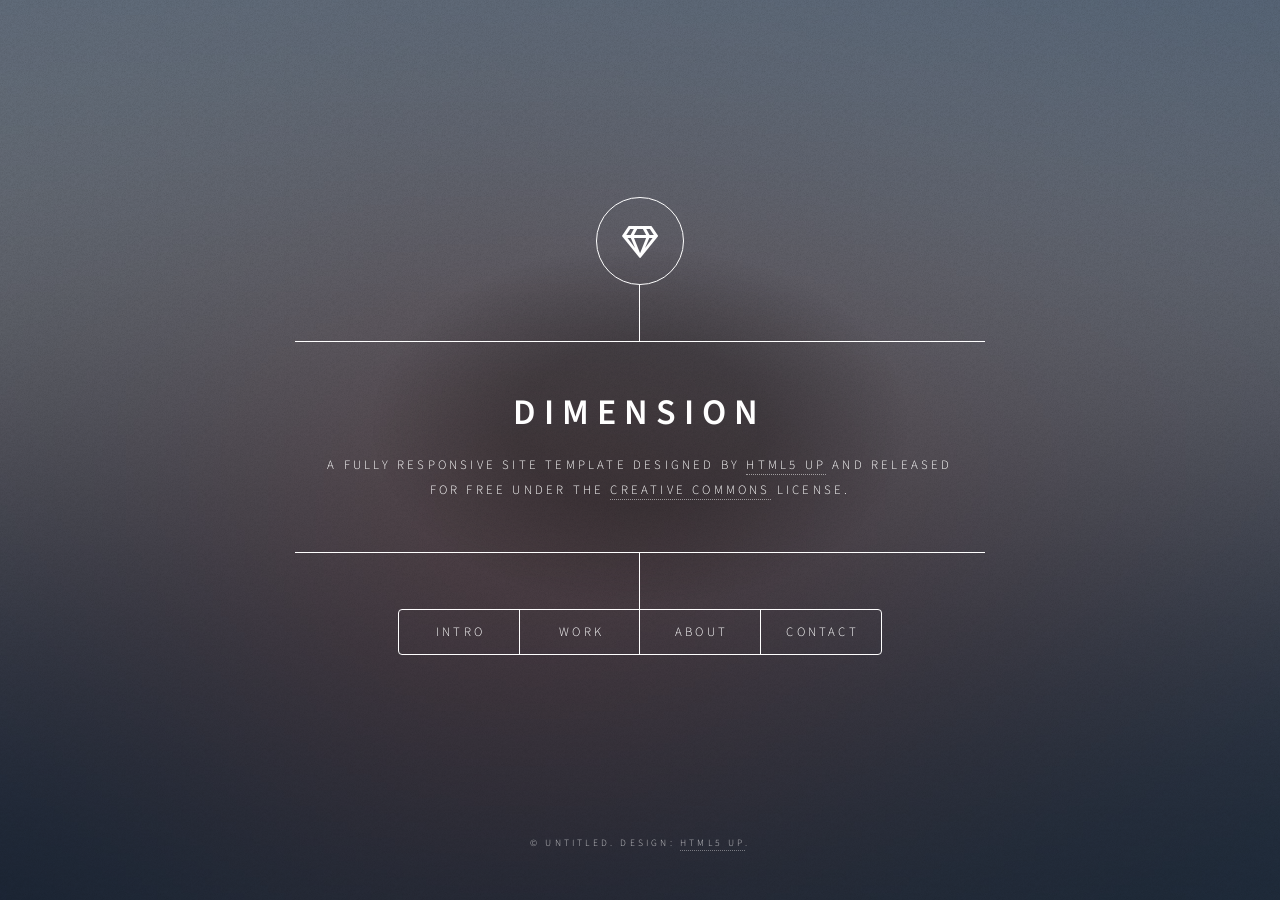
<file: website_template/index.html>
<!DOCTYPE HTML>
<!--
	Dimension by HTML5 UP
	html5up.net | @ajlkn
	Free for personal and commercial use under the CCA 3.0 license (html5up.net/license)
-->
<html>
	<head>
		<title>Dimension by HTML5 UP</title>
		<meta charset="utf-8" />
		<meta name="viewport" content="width=device-width, initial-scale=1, user-scalable=no" />
		<link rel="stylesheet" href="assets/css/main.css" />
		<noscript><link rel="stylesheet" href="assets/css/noscript.css" /></noscript>
	</head>
	<body class="is-preload">

		<!-- Wrapper -->
			<div id="wrapper">

				<!-- Header -->
					<header id="header">
						<div class="logo">
							<span class="icon fa-gem"></span>
						</div>
						<div class="content">
							<div class="inner">
								<h1>Dimension</h1>
								<p>A fully responsive site template designed by <a href="https://html5up.net">HTML5 UP</a> and released<br />
								for free under the <a href="https://html5up.net/license">Creative Commons</a> license.</p>
							</div>
						</div>
						<nav>
							<ul>
								<li><a href="#intro">Intro</a></li>
								<li><a href="#work">Work</a></li>
								<li><a href="#about">About</a></li>
								<li><a href="#contact">Contact</a></li>
								<!--<li><a href="#elements">Elements</a></li>-->
							</ul>
						</nav>
					</header>

				<!-- Main -->
					<div id="main">

						<!-- Intro -->
							<article id="intro">
								<h2 class="major">Intro</h2>
								<span class="image main"><img src="images/pic01.jpg" alt="" /></span>
								<p>Aenean ornare velit lacus, ac varius enim ullamcorper eu. Proin aliquam facilisis ante interdum congue. Integer mollis, nisl amet convallis, porttitor magna ullamcorper, amet egestas mauris. Ut magna finibus nisi nec lacinia. Nam maximus erat id euismod egestas. By the way, check out my <a href="#work">awesome work</a>.</p>
								<p>Lorem ipsum dolor sit amet, consectetur adipiscing elit. Duis dapibus rutrum facilisis. Class aptent taciti sociosqu ad litora torquent per conubia nostra, per inceptos himenaeos. Etiam tristique libero eu nibh porttitor fermentum. Nullam venenatis erat id vehicula viverra. Nunc ultrices eros ut ultricies condimentum. Mauris risus lacus, blandit sit amet venenatis non, bibendum vitae dolor. Nunc lorem mauris, fringilla in aliquam at, euismod in lectus. Pellentesque habitant morbi tristique senectus et netus et malesuada fames ac turpis egestas. In non lorem sit amet elit placerat maximus. Pellentesque aliquam maximus risus, vel sed vehicula.</p>
							</article>

						<!-- Work -->
							<article id="work">
								<h2 class="major">Work</h2>
								<span class="image main"><img src="images/pic02.jpg" alt="" /></span>
								<p>Adipiscing magna sed dolor elit. Praesent eleifend dignissim arcu, at eleifend sapien imperdiet ac. Aliquam erat volutpat. Praesent urna nisi, fringila lorem et vehicula lacinia quam. Integer sollicitudin mauris nec lorem luctus ultrices.</p>
								<p>Nullam et orci eu lorem consequat tincidunt vivamus et sagittis libero. Mauris aliquet magna magna sed nunc rhoncus pharetra. Pellentesque condimentum sem. In efficitur ligula tate urna. Maecenas laoreet massa vel lacinia pellentesque lorem ipsum dolor. Nullam et orci eu lorem consequat tincidunt. Vivamus et sagittis libero. Mauris aliquet magna magna sed nunc rhoncus amet feugiat tempus.</p>
							</article>

						<!-- About -->
							<article id="about">
								<h2 class="major">About</h2>
								<span class="image main"><img src="images/pic03.jpg" alt="" /></span>
								<p>Lorem ipsum dolor sit amet, consectetur et adipiscing elit. Praesent eleifend dignissim arcu, at eleifend sapien imperdiet ac. Aliquam erat volutpat. Praesent urna nisi, fringila lorem et vehicula lacinia quam. Integer sollicitudin mauris nec lorem luctus ultrices. Aliquam libero et malesuada fames ac ante ipsum primis in faucibus. Cras viverra ligula sit amet ex mollis mattis lorem ipsum dolor sit amet.</p>
							</article>

						<!-- Contact -->
							<article id="contact">
								<h2 class="major">Contact</h2>
								<form method="post" action="#">
									<div class="fields">
										<div class="field half">
											<label for="name">Name</label>
											<input type="text" name="name" id="name" />
										</div>
										<div class="field half">
											<label for="email">Email</label>
											<input type="text" name="email" id="email" />
										</div>
										<div class="field">
											<label for="message">Message</label>
											<textarea name="message" id="message" rows="4"></textarea>
										</div>
									</div>
									<ul class="actions">
										<li><input type="submit" value="Send Message" class="primary" /></li>
										<li><input type="reset" value="Reset" /></li>
									</ul>
								</form>
								<ul class="icons">
									<li><a href="#" class="icon brands fa-twitter"><span class="label">Twitter</span></a></li>
									<li><a href="#" class="icon brands fa-facebook-f"><span class="label">Facebook</span></a></li>
									<li><a href="#" class="icon brands fa-instagram"><span class="label">Instagram</span></a></li>
									<li><a href="#" class="icon brands fa-github"><span class="label">GitHub</span></a></li>
								</ul>
							</article>

						<!-- Elements -->
							<article id="elements">
								<h2 class="major">Elements</h2>

								<section>
									<h3 class="major">Text</h3>
									<p>This is <b>bold</b> and this is <strong>strong</strong>. This is <i>italic</i> and this is <em>emphasized</em>.
									This is <sup>superscript</sup> text and this is <sub>subscript</sub> text.
									This is <u>underlined</u> and this is code: <code>for (;;) { ... }</code>. Finally, <a href="#">this is a link</a>.</p>
									<hr />
									<h2>Heading Level 2</h2>
									<h3>Heading Level 3</h3>
									<h4>Heading Level 4</h4>
									<h5>Heading Level 5</h5>
									<h6>Heading Level 6</h6>
									<hr />
									<h4>Blockquote</h4>
									<blockquote>Fringilla nisl. Donec accumsan interdum nisi, quis tincidunt felis sagittis eget tempus euismod. Vestibulum ante ipsum primis in faucibus vestibulum. Blandit adipiscing eu felis iaculis volutpat ac adipiscing accumsan faucibus. Vestibulum ante ipsum primis in faucibus lorem ipsum dolor sit amet nullam adipiscing eu felis.</blockquote>
									<h4>Preformatted</h4>
									<pre><code>i = 0;

while (!deck.isInOrder()) {
    print 'Iteration ' + i;
    deck.shuffle();
    i++;
}

print 'It took ' + i + ' iterations to sort the deck.';</code></pre>
								</section>

								<section>
									<h3 class="major">Lists</h3>

									<h4>Unordered</h4>
									<ul>
										<li>Dolor pulvinar etiam.</li>
										<li>Sagittis adipiscing.</li>
										<li>Felis enim feugiat.</li>
									</ul>

									<h4>Alternate</h4>
									<ul class="alt">
										<li>Dolor pulvinar etiam.</li>
										<li>Sagittis adipiscing.</li>
										<li>Felis enim feugiat.</li>
									</ul>

									<h4>Ordered</h4>
									<ol>
										<li>Dolor pulvinar etiam.</li>
										<li>Etiam vel felis viverra.</li>
										<li>Felis enim feugiat.</li>
										<li>Dolor pulvinar etiam.</li>
										<li>Etiam vel felis lorem.</li>
										<li>Felis enim et feugiat.</li>
									</ol>
									<h4>Icons</h4>
									<ul class="icons">
										<li><a href="#" class="icon brands fa-twitter"><span class="label">Twitter</span></a></li>
										<li><a href="#" class="icon brands fa-facebook-f"><span class="label">Facebook</span></a></li>
										<li><a href="#" class="icon brands fa-instagram"><span class="label">Instagram</span></a></li>
										<li><a href="#" class="icon brands fa-github"><span class="label">Github</span></a></li>
									</ul>

									<h4>Actions</h4>
									<ul class="actions">
										<li><a href="#" class="button primary">Default</a></li>
										<li><a href="#" class="button">Default</a></li>
									</ul>
									<ul class="actions stacked">
										<li><a href="#" class="button primary">Default</a></li>
										<li><a href="#" class="button">Default</a></li>
									</ul>
								</section>

								<section>
									<h3 class="major">Table</h3>
									<h4>Default</h4>
									<div class="table-wrapper">
										<table>
											<thead>
												<tr>
													<th>Name</th>
													<th>Description</th>
													<th>Price</th>
												</tr>
											</thead>
											<tbody>
												<tr>
													<td>Item One</td>
													<td>Ante turpis integer aliquet porttitor.</td>
													<td>29.99</td>
												</tr>
												<tr>
													<td>Item Two</td>
													<td>Vis ac commodo adipiscing arcu aliquet.</td>
													<td>19.99</td>
												</tr>
												<tr>
													<td>Item Three</td>
													<td> Morbi faucibus arcu accumsan lorem.</td>
													<td>29.99</td>
												</tr>
												<tr>
													<td>Item Four</td>
													<td>Vitae integer tempus condimentum.</td>
													<td>19.99</td>
												</tr>
												<tr>
													<td>Item Five</td>
													<td>Ante turpis integer aliquet porttitor.</td>
													<td>29.99</td>
												</tr>
											</tbody>
											<tfoot>
												<tr>
													<td colspan="2"></td>
													<td>100.00</td>
												</tr>
											</tfoot>
										</table>
									</div>

									<h4>Alternate</h4>
									<div class="table-wrapper">
										<table class="alt">
											<thead>
												<tr>
													<th>Name</th>
													<th>Description</th>
													<th>Price</th>
												</tr>
											</thead>
											<tbody>
												<tr>
													<td>Item One</td>
													<td>Ante turpis integer aliquet porttitor.</td>
													<td>29.99</td>
												</tr>
												<tr>
													<td>Item Two</td>
													<td>Vis ac commodo adipiscing arcu aliquet.</td>
													<td>19.99</td>
												</tr>
												<tr>
													<td>Item Three</td>
													<td> Morbi faucibus arcu accumsan lorem.</td>
													<td>29.99</td>
												</tr>
												<tr>
													<td>Item Four</td>
													<td>Vitae integer tempus condimentum.</td>
													<td>19.99</td>
												</tr>
												<tr>
													<td>Item Five</td>
													<td>Ante turpis integer aliquet porttitor.</td>
													<td>29.99</td>
												</tr>
											</tbody>
											<tfoot>
												<tr>
													<td colspan="2"></td>
													<td>100.00</td>
												</tr>
											</tfoot>
										</table>
									</div>
								</section>

								<section>
									<h3 class="major">Buttons</h3>
									<ul class="actions">
										<li><a href="#" class="button primary">Primary</a></li>
										<li><a href="#" class="button">Default</a></li>
									</ul>
									<ul class="actions">
										<li><a href="#" class="button">Default</a></li>
										<li><a href="#" class="button small">Small</a></li>
									</ul>
									<ul class="actions">
										<li><a href="#" class="button primary icon solid fa-download">Icon</a></li>
										<li><a href="#" class="button icon solid fa-download">Icon</a></li>
									</ul>
									<ul class="actions">
										<li><span class="button primary disabled">Disabled</span></li>
										<li><span class="button disabled">Disabled</span></li>
									</ul>
								</section>

								<section>
									<h3 class="major">Form</h3>
									<form method="post" action="#">
										<div class="fields">
											<div class="field half">
												<label for="demo-name">Name</label>
												<input type="text" name="demo-name" id="demo-name" value="" placeholder="Jane Doe" />
											</div>
											<div class="field half">
												<label for="demo-email">Email</label>
												<input type="email" name="demo-email" id="demo-email" value="" placeholder="jane@untitled.tld" />
											</div>
											<div class="field">
												<label for="demo-category">Category</label>
												<select name="demo-category" id="demo-category">
													<option value="">-</option>
													<option value="1">Manufacturing</option>
													<option value="1">Shipping</option>
													<option value="1">Administration</option>
													<option value="1">Human Resources</option>
												</select>
											</div>
											<div class="field half">
												<input type="radio" id="demo-priority-low" name="demo-priority" checked>
												<label for="demo-priority-low">Low</label>
											</div>
											<div class="field half">
												<input type="radio" id="demo-priority-high" name="demo-priority">
												<label for="demo-priority-high">High</label>
											</div>
											<div class="field half">
												<input type="checkbox" id="demo-copy" name="demo-copy">
												<label for="demo-copy">Email me a copy</label>
											</div>
											<div class="field half">
												<input type="checkbox" id="demo-human" name="demo-human" checked>
												<label for="demo-human">Not a robot</label>
											</div>
											<div class="field">
												<label for="demo-message">Message</label>
												<textarea name="demo-message" id="demo-message" placeholder="Enter your message" rows="6"></textarea>
											</div>
										</div>
										<ul class="actions">
											<li><input type="submit" value="Send Message" class="primary" /></li>
											<li><input type="reset" value="Reset" /></li>
										</ul>
									</form>
								</section>

							</article>

					</div>

				<!-- Footer -->
					<footer id="footer">
						<p class="copyright">&copy; Untitled. Design: <a href="https://html5up.net">HTML5 UP</a>.</p>
					</footer>

			</div>

		<!-- BG -->
			<div id="bg"></div>

		<!-- Scripts -->
			<script src="assets/js/jquery.min.js"></script>
			<script src="assets/js/browser.min.js"></script>
			<script src="assets/js/breakpoints.min.js"></script>
			<script src="assets/js/util.js"></script>
			<script src="assets/js/main.js"></script>

	</body>
</html>
</file>
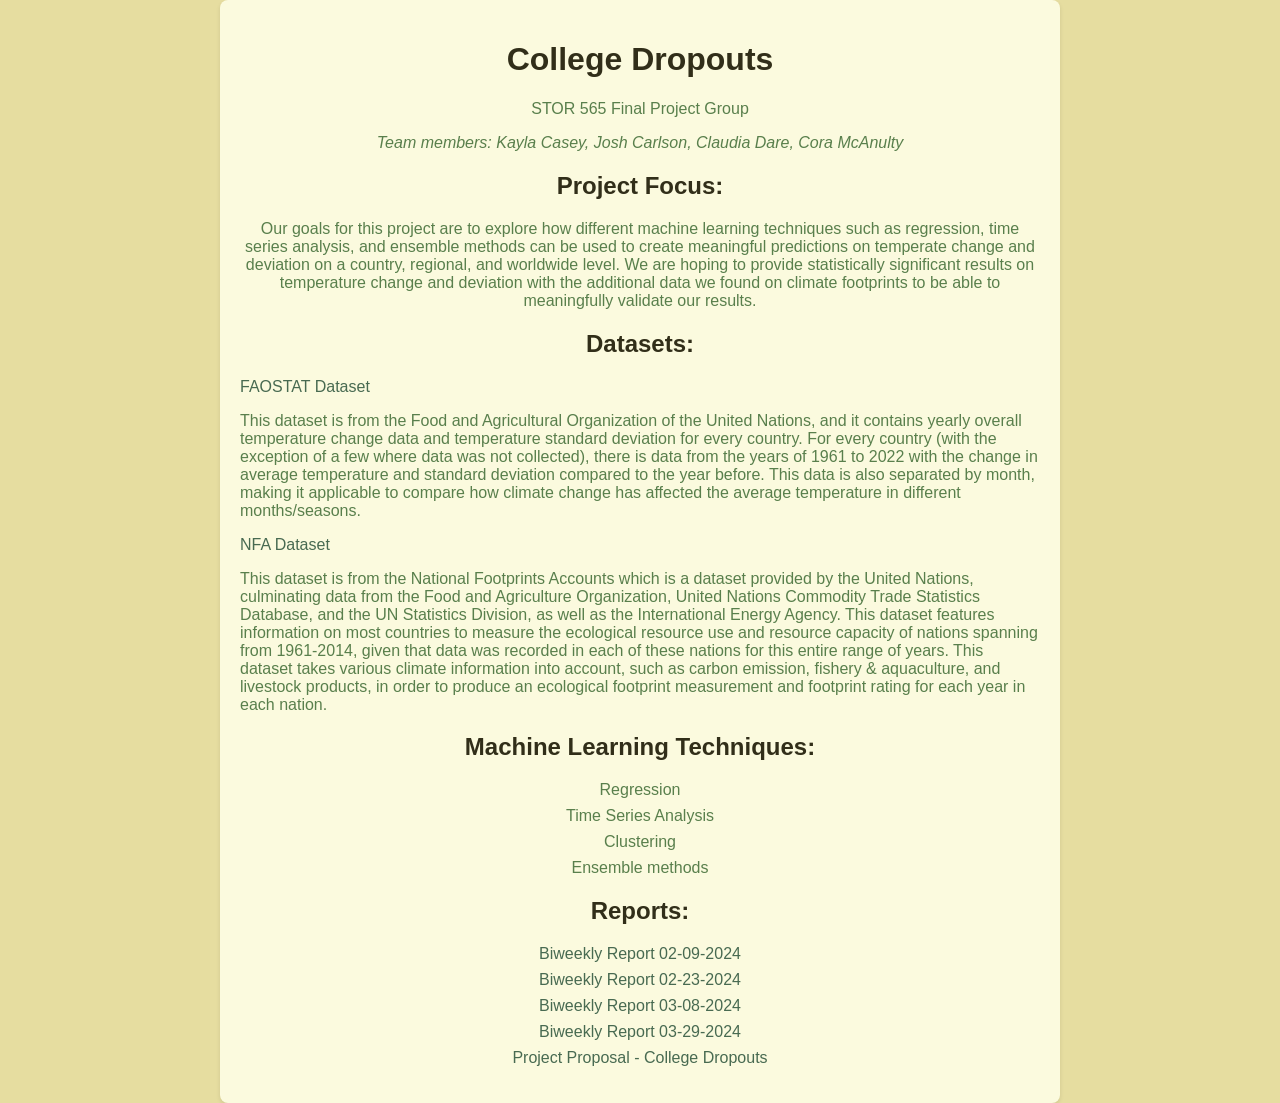
<file: docs/old_index.html>
<!DOCTYPE html>
<html lang="en">
<head>
  <meta charset="UTF-8">
  <meta name="viewport" content="width=device-width, initial-scale=1.0">
  <title>College Dropouts - Final Project</title>
  <style>
    body {
      font-family: Arial, sans-serif;
      background-color: #E6DDA0;
      margin: 0;
      padding: 0;
    }

    .container {
      max-width: 800px;
      margin: 0 auto;
      padding: 20px;
      background-color: #FBFADE;
      border-radius: 8px;
      box-shadow: 0 2px 4px rgba(0, 0, 0, 0.1);
    }

    h1, h2 {
      text-align: center;
      color: #312E19; /* Titles color */
    }

    p {
      text-align: justified;
      color: #597F4C; /* Other text color */
    }

    ul {
      list-style-type: none;
      padding: 0;
    }

    li {
      margin-bottom: 8px;
    }

    a {
      color: #486a51; /* Link text color */
      text-decoration: none;
    }

    a:hover {
      text-decoration: underline;
    }

    #reports {
      text-align: center;
    }

    .centered {
      text-align: center;
      color: #597F4C; /* Other text color */
    }
  </style>
</head>
<body>
  <div class="container">
    <h1 id="college-dropouts">College Dropouts</h1>
    <p class="centered">STOR 565 Final Project Group</p>
    <p class="centered"><em class="centered">Team members: Kayla Casey, Josh Carlson, Claudia Dare, Cora McAnulty</em></p>
  
    <h2 id="project-ideas">Project Focus:</h2>
    <p class="centered">Our goals for this project are to explore how different machine learning techniques such as regression, time series analysis, and ensemble methods can be used to create meaningful predictions on temperate change and deviation on a country, regional, and worldwide level. We are hoping to provide statistically significant results on temperature change and deviation with the additional data we found on climate footprints to be able to meaningfully validate our results.</p>
  
    <h2 id="datasets">Datasets:</h2>
    <ul>
      <li><a href="https://www.fao.org/faostat/en/#data/ET">FAOSTAT Dataset</a>
        <p>This dataset is from the Food and Agricultural Organization of the United Nations, and it contains yearly overall temperature change data and temperature standard deviation for every country. For every country (with the exception of a few where data was not collected), there is data from the years of 1961 to 2022 with the change in average temperature and standard deviation compared to the year before. This data is also separated by month, making it applicable to compare how climate change has affected the average temperature in different months/seasons.</p>
      </li>
      <li><a href="https://data.world/makeovermonday/2018w17-ecological-footprint-per-capita">NFA Dataset</a>
        <p>This dataset is from the National Footprints Accounts which is a dataset provided by the United Nations, culminating data from the Food and Agriculture Organization, United Nations Commodity Trade Statistics Database, and the UN Statistics Division, as well as the International Energy Agency. This dataset features information on most countries to measure the ecological resource use and resource capacity of nations spanning from 1961-2014, given that data was recorded in each of these nations for this entire range of years. This dataset takes various climate information into account, such as carbon emission, fishery & aquaculture, and livestock products, in order to produce an ecological footprint measurement and footprint rating for each year in each nation. </p>
      </li>
    </ul>
  
    <h2 id="machine-learning-techniques">Machine Learning Techniques:</h2>
    <ul class="centered">
      <li class="centered">Regression</li>
      <li class="centered">Time Series Analysis</li>
      <li class="centered">Clustering</li>
      <li class="centered">Ensemble methods</li>
    </ul>
  
    <h2 id="reports">Reports:</h2>
    <ul id="reports">
      <li><a href="https://STOR565-Final-Project.github.io/College-Dropouts/Biweekly_Report_2-9.pdf" target="_blank">Biweekly Report 02-09-2024</a></li>
      <li><a href="https://STOR565-Final-Project.github.io/College-Dropouts/Biweekly_Report_2-23.pdf" target="_blank">Biweekly Report 02-23-2024</a></li>
      <li><a href="https://STOR565-Final-Project.github.io/College-Dropouts/College_Dropouts_03-08-2024.pdf" target="_blank">Biweekly Report 03-08-2024</a></li>
      <li><a href="https://STOR565-Final-Project.github.io/College-Dropouts/College_Dropouts_03-29-2024.pdf" target="_blank">Biweekly Report 03-29-2024</a></li>
      <li><a href="https://STOR565-Final-Project.github.io/College-Dropouts/Project proposal- College Dropouts.pdf" target="_blank">Project Proposal - College Dropouts</a></li>
    </ul>
  </div>
</body>
</html>
</file>
<file: website_template/assets/css/noscript.css>
/*
	Dimension by HTML5 UP
	html5up.net | @ajlkn
	Free for personal and commercial use under the CCA 3.0 license (html5up.net/license)
*/

/* BG */

	body.is-preload #bg:before {
		background-color: transparent;
	}

/* Header */

	body.is-preload #header {
		-moz-filter: none;
		-webkit-filter: none;
		-ms-filter: none;
		filter: none;
	}

		body.is-preload #header > * {
			opacity: 1;
		}

		body.is-preload #header .content .inner {
			max-height: none;
			padding: 3rem 2rem;
			opacity: 1;
		}

/* Main */

	#main article {
		opacity: 1;
		margin: 4rem 0 0 0;
	}
</file>
<file: website_template/assets/css/main.css>
@import url(fontawesome-all.min.css);
@import url("https://fonts.googleapis.com/css?family=Source+Sans+Pro:300italic,600italic,300,600");

/*
	Dimension by HTML5 UP
	html5up.net | @ajlkn
	Free for personal and commercial use under the CCA 3.0 license (html5up.net/license)
*/

html, body, div, span, applet, object,
iframe, h1, h2, h3, h4, h5, h6, p, blockquote,
pre, a, abbr, acronym, address, big, cite,
code, del, dfn, em, img, ins, kbd, q, s, samp,
small, strike, strong, sub, sup, tt, var, b,
u, i, center, dl, dt, dd, ol, ul, li, fieldset,
form, label, legend, table, caption, tbody,
tfoot, thead, tr, th, td, article, aside,
canvas, details, embed, figure, figcaption,
footer, header, hgroup, menu, nav, output, ruby,
section, summary, time, mark, audio, video {
	margin: 0;
	padding: 0;
	border: 0;
	font-size: 100%;
	font: inherit;
	vertical-align: baseline;}

article, aside, details, figcaption, figure,
footer, header, hgroup, menu, nav, section {
	display: block;}

body {
	line-height: 1;
}

ol, ul {
	list-style: none;
}

blockquote, q {
	quotes: none;
}

	blockquote:before, blockquote:after, q:before, q:after {
		content: '';
		content: none;
	}

table {
	border-collapse: collapse;
	border-spacing: 0;
}

body {
	-webkit-text-size-adjust: none;
}

mark {
	background-color: transparent;
	color: inherit;
}

input::-moz-focus-inner {
	border: 0;
	padding: 0;
}

input, select, textarea {
	-moz-appearance: none;
	-webkit-appearance: none;
	-ms-appearance: none;
	appearance: none;
}

/* Basic */

	@-ms-viewport {
		width: device-width;
	}

	@media screen and (max-width: 480px) {

		html, body {
			min-width: 320px;
		}

	}

	html {
		box-sizing: border-box;
	}

	*, *:before, *:after {
		box-sizing: inherit;
	}

	body {
		background: #1b1f22;
	}

		body.is-preload *, body.is-preload *:before, body.is-preload *:after {
			-moz-animation: none !important;
			-webkit-animation: none !important;
			-ms-animation: none !important;
			animation: none !important;
			-moz-transition: none !important;
			-webkit-transition: none !important;
			-ms-transition: none !important;
			transition: none !important;
		}

/* Type */

	html {
		font-size: 16pt;
	}

		@media screen and (max-width: 1680px) {

			html {
				font-size: 12pt;
			}

		}

		@media screen and (max-width: 736px) {

			html {
				font-size: 11pt;
			}

		}

		@media screen and (max-width: 360px) {

			html {
				font-size: 10pt;
			}

		}

	body, input, select, textarea {
		color: #ffffff;
		font-family: "Source Sans Pro", sans-serif;
		font-weight: 300;
		font-size: 1rem;
		line-height: 1.65;
	}

	a {
		-moz-transition: color 0.2s ease-in-out, background-color 0.2s ease-in-out, border-bottom-color 0.2s ease-in-out;
		-webkit-transition: color 0.2s ease-in-out, background-color 0.2s ease-in-out, border-bottom-color 0.2s ease-in-out;
		-ms-transition: color 0.2s ease-in-out, background-color 0.2s ease-in-out, border-bottom-color 0.2s ease-in-out;
		transition: color 0.2s ease-in-out, background-color 0.2s ease-in-out, border-bottom-color 0.2s ease-in-out;
		border-bottom: dotted 1px rgba(255, 255, 255, 0.5);
		text-decoration: none;
		color: inherit;
	}

		a:hover {
			border-bottom-color: transparent;
		}

	strong, b {
		color: #ffffff;
		font-weight: 600;
	}

	em, i {
		font-style: italic;
	}

	p {
		margin: 0 0 2rem 0;
	}

	h1, h2, h3, h4, h5, h6 {
		color: #ffffff;
		font-weight: 600;
		line-height: 1.5;
		margin: 0 0 1rem 0;
		text-transform: uppercase;
		letter-spacing: 0.2rem;
	}

		h1 a, h2 a, h3 a, h4 a, h5 a, h6 a {
			color: inherit;
			text-decoration: none;
		}

		h1.major, h2.major, h3.major, h4.major, h5.major, h6.major {
			border-bottom: solid 1px #ffffff;
			width: -moz-max-content;
			width: -webkit-max-content;
			width: -ms-max-content;
			width: max-content;
			padding-bottom: 0.5rem;
			margin: 0 0 2rem 0;
		}

	h1 {
		font-size: 2.25rem;
		line-height: 1.3;
		letter-spacing: 0.5rem;
	}

	h2 {
		font-size: 1.5rem;
		line-height: 1.4;
		letter-spacing: 0.5rem;
	}

	h3 {
		font-size: 1rem;
	}

	h4 {
		font-size: 0.8rem;
	}

	h5 {
		font-size: 0.7rem;
	}

	h6 {
		font-size: 0.6rem;
	}

	@media screen and (max-width: 736px) {

		h1 {
			font-size: 1.75rem;
			line-height: 1.4;
		}

		h2 {
			font-size: 1.25em;
			line-height: 1.5;
		}

	}

	sub {
		font-size: 0.8rem;
		position: relative;
		top: 0.5rem;
	}

	sup {
		font-size: 0.8rem;
		position: relative;
		top: -0.5rem;
	}

	blockquote {
		border-left: solid 4px #ffffff;
		font-style: italic;
		margin: 0 0 2rem 0;
		padding: 0.5rem 0 0.5rem 2rem;
	}

	code {
		background: rgba(255, 255, 255, 0.075);
		border-radius: 4px;
		font-family: "Courier New", monospace;
		font-size: 0.9rem;
		margin: 0 0.25rem;
		padding: 0.25rem 0.65rem;
	}

	pre {
		-webkit-overflow-scrolling: touch;
		font-family: "Courier New", monospace;
		font-size: 0.9rem;
		margin: 0 0 2rem 0;
	}

		pre code {
			display: block;
			line-height: 1.75;
			padding: 1rem 1.5rem;
			overflow-x: auto;
		}

	hr {
		border: 0;
		border-bottom: solid 1px #ffffff;
		margin: 2.75rem 0;
	}

	.align-left {
		text-align: left;
	}

	.align-center {
		text-align: center;
	}

	.align-right {
		text-align: right;
	}

/* Form */

	form {
		margin: 0 0 2rem 0;
	}

		form > :last-child {
			margin-bottom: 0;
		}

		form > .fields {
			display: -moz-flex;
			display: -webkit-flex;
			display: -ms-flex;
			display: flex;
			-moz-flex-wrap: wrap;
			-webkit-flex-wrap: wrap;
			-ms-flex-wrap: wrap;
			flex-wrap: wrap;
			width: calc(100% + 3rem);
			margin: -1.5rem 0 2rem -1.5rem;
		}

			form > .fields > .field {
				-moz-flex-grow: 0;
				-webkit-flex-grow: 0;
				-ms-flex-grow: 0;
				flex-grow: 0;
				-moz-flex-shrink: 0;
				-webkit-flex-shrink: 0;
				-ms-flex-shrink: 0;
				flex-shrink: 0;
				padding: 1.5rem 0 0 1.5rem;
				width: calc(100% - 1.5rem);
			}

				form > .fields > .field.half {
					width: calc(50% - 0.75rem);
				}

				form > .fields > .field.third {
					width: calc(100%/3 - 0.5rem);
				}

				form > .fields > .field.quarter {
					width: calc(25% - 0.375rem);
				}

		@media screen and (max-width: 480px) {

			form > .fields {
				width: calc(100% + 3rem);
				margin: -1.5rem 0 2rem -1.5rem;
			}

				form > .fields > .field {
					padding: 1.5rem 0 0 1.5rem;
					width: calc(100% - 1.5rem);
				}

					form > .fields > .field.half {
						width: calc(100% - 1.5rem);
					}

					form > .fields > .field.third {
						width: calc(100% - 1.5rem);
					}

					form > .fields > .field.quarter {
						width: calc(100% - 1.5rem);
					}

		}

	label {
		color: #ffffff;
		display: block;
		font-size: 0.8rem;
		font-weight: 300;
		letter-spacing: 0.2rem;
		line-height: 1.5;
		margin: 0 0 1rem 0;
		text-transform: uppercase;
	}

	input[type="text"],
	input[type="password"],
	input[type="email"],
	input[type="tel"],
	select,
	textarea {
		-moz-appearance: none;
		-webkit-appearance: none;
		-ms-appearance: none;
		appearance: none;
		-moz-transition: border-color 0.2s ease-in-out, box-shadow 0.2s ease-in-out, background-color 0.2s ease-in-out;
		-webkit-transition: border-color 0.2s ease-in-out, box-shadow 0.2s ease-in-out, background-color 0.2s ease-in-out;
		-ms-transition: border-color 0.2s ease-in-out, box-shadow 0.2s ease-in-out, background-color 0.2s ease-in-out;
		transition: border-color 0.2s ease-in-out, box-shadow 0.2s ease-in-out, background-color 0.2s ease-in-out;
		background-color: transparent;
		border-radius: 4px;
		border: solid 1px #ffffff;
		color: inherit;
		display: block;
		outline: 0;
		padding: 0 1rem;
		text-decoration: none;
		width: 100%;
	}

		input[type="text"]:invalid,
		input[type="password"]:invalid,
		input[type="email"]:invalid,
		input[type="tel"]:invalid,
		select:invalid,
		textarea:invalid {
			box-shadow: none;
		}

		input[type="text"]:focus,
		input[type="password"]:focus,
		input[type="email"]:focus,
		input[type="tel"]:focus,
		select:focus,
		textarea:focus {
			background: rgba(255, 255, 255, 0.075);
			border-color: #ffffff;
			box-shadow: 0 0 0 1px #ffffff;
		}

	select {
		background-image: url("data:image/svg+xml;charset=utf8,%3Csvg xmlns='http://www.w3.org/2000/svg' width='40' height='40' preserveAspectRatio='none' viewBox='0 0 40 40'%3E%3Cpath d='M9.4,12.3l10.4,10.4l10.4-10.4c0.2-0.2,0.5-0.4,0.9-0.4c0.3,0,0.6,0.1,0.9,0.4l3.3,3.3c0.2,0.2,0.4,0.5,0.4,0.9 c0,0.4-0.1,0.6-0.4,0.9L20.7,31.9c-0.2,0.2-0.5,0.4-0.9,0.4c-0.3,0-0.6-0.1-0.9-0.4L4.3,17.3c-0.2-0.2-0.4-0.5-0.4-0.9 c0-0.4,0.1-0.6,0.4-0.9l3.3-3.3c0.2-0.2,0.5-0.4,0.9-0.4S9.1,12.1,9.4,12.3z' fill='%23ffffff' /%3E%3C/svg%3E");
		background-size: 1.25rem;
		background-repeat: no-repeat;
		background-position: calc(100% - 1rem) center;
		height: 2.75rem;
		padding-right: 2.75rem;
		text-overflow: ellipsis;
	}

		select option {
			color: #ffffff;
			background: #1b1f22;
		}

		select:focus::-ms-value {
			background-color: transparent;
		}

		select::-ms-expand {
			display: none;
		}

	input[type="text"],
	input[type="password"],
	input[type="email"],
	select {
		height: 2.75rem;
	}

	textarea {
		padding: 0.75rem 1rem;
	}

	input[type="checkbox"],
	input[type="radio"] {
		-moz-appearance: none;
		-webkit-appearance: none;
		-ms-appearance: none;
		appearance: none;
		display: block;
		float: left;
		margin-right: -2rem;
		opacity: 0;
		width: 1rem;
		z-index: -1;
	}

		input[type="checkbox"] + label,
		input[type="radio"] + label {
			text-decoration: none;
			-moz-user-select: none;
			-webkit-user-select: none;
			-ms-user-select: none;
			user-select: none;
			color: #ffffff;
			cursor: pointer;
			display: inline-block;
			font-size: 0.8rem;
			font-weight: 300;
			margin: 0 0 0.5rem 0;
			padding-left: 2.65rem;
			padding-right: 0.75rem;
			position: relative;
		}

			input[type="checkbox"] + label:before,
			input[type="radio"] + label:before {
				-moz-osx-font-smoothing: grayscale;
				-webkit-font-smoothing: antialiased;
				display: inline-block;
				font-style: normal;
				font-variant: normal;
				text-rendering: auto;
				line-height: 1;
				text-transform: none !important;
				font-family: 'Font Awesome 5 Free';
				font-weight: 900;
			}

			input[type="checkbox"] + label:before,
			input[type="radio"] + label:before {
				-moz-transition: border-color 0.2s ease-in-out, box-shadow 0.2s ease-in-out, background-color 0.2s ease-in-out;
				-webkit-transition: border-color 0.2s ease-in-out, box-shadow 0.2s ease-in-out, background-color 0.2s ease-in-out;
				-ms-transition: border-color 0.2s ease-in-out, box-shadow 0.2s ease-in-out, background-color 0.2s ease-in-out;
				transition: border-color 0.2s ease-in-out, box-shadow 0.2s ease-in-out, background-color 0.2s ease-in-out;
				border-radius: 4px;
				border: solid 1px #ffffff;
				content: '';
				display: inline-block;
				height: 1.65rem;
				left: 0;
				line-height: 1.65rem;
				position: absolute;
				text-align: center;
				top: -0.15rem;
				width: 1.65rem;
			}

		input[type="checkbox"]:checked + label:before,
		input[type="radio"]:checked + label:before {
			background: #ffffff !important;
			border-color: #ffffff !important;
			color: #1b1f22;
			content: '\f00c';
		}

		input[type="checkbox"]:focus + label:before,
		input[type="radio"]:focus + label:before {
			background: rgba(255, 255, 255, 0.075);
			border-color: #ffffff;
			box-shadow: 0 0 0 1px #ffffff;
		}

	input[type="checkbox"] + label:before {
		border-radius: 4px;
	}

	input[type="radio"] + label:before {
		border-radius: 100%;
	}

	::-webkit-input-placeholder {
		color: rgba(255, 255, 255, 0.5) !important;
		opacity: 1.0;
	}

	:-moz-placeholder {
		color: rgba(255, 255, 255, 0.5) !important;
		opacity: 1.0;
	}

	::-moz-placeholder {
		color: rgba(255, 255, 255, 0.5) !important;
		opacity: 1.0;
	}

	:-ms-input-placeholder {
		color: rgba(255, 255, 255, 0.5) !important;
		opacity: 1.0;
	}

	.formerize-placeholder {
		color: rgba(255, 255, 255, 0.5) !important;
		opacity: 1.0;
	}

/* Box */

	.box {
		border-radius: 4px;
		border: solid 1px #ffffff;
		margin-bottom: 2rem;
		padding: 1.5em;
	}

		.box > :last-child,
		.box > :last-child > :last-child,
		.box > :last-child > :last-child > :last-child {
			margin-bottom: 0;
		}

		.box.alt {
			border: 0;
			border-radius: 0;
			padding: 0;
		}

/* Icon */

	.icon {
		text-decoration: none;
		border-bottom: none;
		position: relative;
	}

		.icon:before {
			-moz-osx-font-smoothing: grayscale;
			-webkit-font-smoothing: antialiased;
			display: inline-block;
			font-style: normal;
			font-variant: normal;
			text-rendering: auto;
			line-height: 1;
			text-transform: none !important;
			font-family: 'Font Awesome 5 Free';
			font-weight: 400;
		}

		.icon > .label {
			display: none;
		}

		.icon:before {
			line-height: inherit;
		}

		.icon.solid:before {
			font-weight: 900;
		}

		.icon.brands:before {
			font-family: 'Font Awesome 5 Brands';
		}

/* Image */

	.image {
		border-radius: 4px;
		border: 0;
		display: inline-block;
		position: relative;
	}

		.image:before {
			pointer-events: none;
			background-image: url("../../images/overlay.png");
			background-color: rgba(19, 21, 25, 0.5);
			border-radius: 4px;
			content: '';
			display: block;
			height: 100%;
			left: 0;
			opacity: 0.5;
			position: absolute;
			top: 0;
			width: 100%;
		}

		.image img {
			border-radius: 4px;
			display: block;
		}

		.image.left, .image.right {
			max-width: 40%;
		}

			.image.left img, .image.right img {
				width: 100%;
			}

		.image.left {
			float: left;
			padding: 0 1.5em 1em 0;
			top: 0.25em;
		}

		.image.right {
			float: right;
			padding: 0 0 1em 1.5em;
			top: 0.25em;
		}

		.image.fit {
			display: block;
			margin: 0 0 2rem 0;
			width: 100%;
		}

			.image.fit img {
				width: 100%;
			}

		.image.main {
			display: block;
			margin: 2.5rem 0;
			width: 100%;
		}

			.image.main img {
				width: 100%;
			}

		@media screen and (max-width: 736px) {

			.image.main {
				margin: 2rem 0;
			}

		}

		@media screen and (max-width: 480px) {

			.image.main {
				margin: 1.5rem 0;
			}

		}

/* List */

	ol {
		list-style: decimal;
		margin: 0 0 2rem 0;
		padding-left: 1.25em;
	}

		ol li {
			padding-left: 0.25em;
		}

	ul {
		list-style: disc;
		margin: 0 0 2rem 0;
		padding-left: 1em;
	}

		ul li {
			padding-left: 0.5em;
		}

		ul.alt {
			list-style: none;
			padding-left: 0;
		}

			ul.alt li {
				border-top: solid 1px #ffffff;
				padding: 0.5em 0;
			}

				ul.alt li:first-child {
					border-top: 0;
					padding-top: 0;
				}

	dl {
		margin: 0 0 2rem 0;
	}

		dl dt {
			display: block;
			font-weight: 600;
			margin: 0 0 1rem 0;
		}

		dl dd {
			margin-left: 2rem;
		}

/* Actions */

	ul.actions {
		display: -moz-flex;
		display: -webkit-flex;
		display: -ms-flex;
		display: flex;
		cursor: default;
		list-style: none;
		margin-left: -1rem;
		padding-left: 0;
	}

		ul.actions li {
			padding: 0 0 0 1rem;
			vertical-align: middle;
		}

		ul.actions.special {
			-moz-justify-content: center;
			-webkit-justify-content: center;
			-ms-justify-content: center;
			justify-content: center;
			width: 100%;
			margin-left: 0;
		}

			ul.actions.special li:first-child {
				padding-left: 0;
			}

		ul.actions.stacked {
			-moz-flex-direction: column;
			-webkit-flex-direction: column;
			-ms-flex-direction: column;
			flex-direction: column;
			margin-left: 0;
		}

			ul.actions.stacked li {
				padding: 1.3rem 0 0 0;
			}

				ul.actions.stacked li:first-child {
					padding-top: 0;
				}

		ul.actions.fit {
			width: calc(100% + 1rem);
		}

			ul.actions.fit li {
				-moz-flex-grow: 1;
				-webkit-flex-grow: 1;
				-ms-flex-grow: 1;
				flex-grow: 1;
				-moz-flex-shrink: 1;
				-webkit-flex-shrink: 1;
				-ms-flex-shrink: 1;
				flex-shrink: 1;
				width: 100%;
			}

				ul.actions.fit li > * {
					width: 100%;
				}

			ul.actions.fit.stacked {
				width: 100%;
			}

		@media screen and (max-width: 480px) {

			ul.actions:not(.fixed) {
				-moz-flex-direction: column;
				-webkit-flex-direction: column;
				-ms-flex-direction: column;
				flex-direction: column;
				margin-left: 0;
				width: 100% !important;
			}

				ul.actions:not(.fixed) li {
					-moz-flex-grow: 1;
					-webkit-flex-grow: 1;
					-ms-flex-grow: 1;
					flex-grow: 1;
					-moz-flex-shrink: 1;
					-webkit-flex-shrink: 1;
					-ms-flex-shrink: 1;
					flex-shrink: 1;
					padding: 1rem 0 0 0;
					text-align: center;
					width: 100%;
				}

					ul.actions:not(.fixed) li > * {
						width: 100%;
					}

					ul.actions:not(.fixed) li:first-child {
						padding-top: 0;
					}

					ul.actions:not(.fixed) li input[type="submit"],
					ul.actions:not(.fixed) li input[type="reset"],
					ul.actions:not(.fixed) li input[type="button"],
					ul.actions:not(.fixed) li button,
					ul.actions:not(.fixed) li .button {
						width: 100%;
					}

						ul.actions:not(.fixed) li input[type="submit"].icon:before,
						ul.actions:not(.fixed) li input[type="reset"].icon:before,
						ul.actions:not(.fixed) li input[type="button"].icon:before,
						ul.actions:not(.fixed) li button.icon:before,
						ul.actions:not(.fixed) li .button.icon:before {
							margin-left: -0.5em;
						}

		}

/* Icons */

	ul.icons {
		cursor: default;
		list-style: none;
		padding-left: 0;
	}

		ul.icons li {
			display: inline-block;
			padding: 0 0.75em 0 0;
		}

			ul.icons li:last-child {
				padding-right: 0;
			}

			ul.icons li a {
				border-radius: 100%;
				box-shadow: inset 0 0 0 1px #ffffff;
				display: inline-block;
				height: 2.25rem;
				line-height: 2.25rem;
				text-align: center;
				width: 2.25rem;
			}

				ul.icons li a:hover {
					background-color: rgba(255, 255, 255, 0.075);
				}

				ul.icons li a:active {
					background-color: rgba(255, 255, 255, 0.175);
				}

/* Table */

	.table-wrapper {
		-webkit-overflow-scrolling: touch;
		overflow-x: auto;
	}

	table {
		margin: 0 0 2rem 0;
		width: 100%;
	}

		table tbody tr {
			border: solid 1px #ffffff;
			border-left: 0;
			border-right: 0;
		}

			table tbody tr:nth-child(2n + 1) {
				background-color: rgba(255, 255, 255, 0.075);
			}

		table td {
			padding: 0.75em 0.75em;
		}

		table th {
			color: #ffffff;
			font-size: 0.9em;
			font-weight: 600;
			padding: 0 0.75em 0.75em 0.75em;
			text-align: left;
		}

		table thead {
			border-bottom: solid 2px #ffffff;
		}

		table tfoot {
			border-top: solid 2px #ffffff;
		}

		table.alt {
			border-collapse: separate;
		}

			table.alt tbody tr td {
				border: solid 1px #ffffff;
				border-left-width: 0;
				border-top-width: 0;
			}

				table.alt tbody tr td:first-child {
					border-left-width: 1px;
				}

			table.alt tbody tr:first-child td {
				border-top-width: 1px;
			}

			table.alt thead {
				border-bottom: 0;
			}

			table.alt tfoot {
				border-top: 0;
			}

/* Button */

	input[type="submit"],
	input[type="reset"],
	input[type="button"],
	button,
	.button {
		-moz-appearance: none;
		-webkit-appearance: none;
		-ms-appearance: none;
		appearance: none;
		-moz-transition: background-color 0.2s ease-in-out, color 0.2s ease-in-out;
		-webkit-transition: background-color 0.2s ease-in-out, color 0.2s ease-in-out;
		-ms-transition: background-color 0.2s ease-in-out, color 0.2s ease-in-out;
		transition: background-color 0.2s ease-in-out, color 0.2s ease-in-out;
		background-color: transparent;
		border-radius: 4px;
		border: 0;
		box-shadow: inset 0 0 0 1px #ffffff;
		color: #ffffff !important;
		cursor: pointer;
		display: inline-block;
		font-size: 0.8rem;
		font-weight: 300;
		height: 2.75rem;
		letter-spacing: 0.2rem;
		line-height: 2.75rem;
		outline: 0;
		padding: 0 1.25rem 0 1.35rem;
		text-align: center;
		text-decoration: none;
		text-transform: uppercase;
		white-space: nowrap;
	}

		input[type="submit"]:hover,
		input[type="reset"]:hover,
		input[type="button"]:hover,
		button:hover,
		.button:hover {
			background-color: rgba(255, 255, 255, 0.075);
		}

		input[type="submit"]:active,
		input[type="reset"]:active,
		input[type="button"]:active,
		button:active,
		.button:active {
			background-color: rgba(255, 255, 255, 0.175);
		}

		input[type="submit"].icon:before,
		input[type="reset"].icon:before,
		input[type="button"].icon:before,
		button.icon:before,
		.button.icon:before {
			margin-right: 0.5em;
		}

		input[type="submit"].fit,
		input[type="reset"].fit,
		input[type="button"].fit,
		button.fit,
		.button.fit {
			width: 100%;
		}

		input[type="submit"].small,
		input[type="reset"].small,
		input[type="button"].small,
		button.small,
		.button.small {
			font-size: 0.6rem;
			height: 2.0625rem;
			line-height: 2.0625rem;
		}

		input[type="submit"].primary,
		input[type="reset"].primary,
		input[type="button"].primary,
		button.primary,
		.button.primary {
			background-color: #ffffff;
			color: #1b1f22 !important;
			font-weight: 600;
		}

		input[type="submit"].disabled, input[type="submit"]:disabled,
		input[type="reset"].disabled,
		input[type="reset"]:disabled,
		input[type="button"].disabled,
		input[type="button"]:disabled,
		button.disabled,
		button:disabled,
		.button.disabled,
		.button:disabled {
			pointer-events: none;
			cursor: default;
			opacity: 0.25;
		}

	input[type="submit"],
	input[type="reset"],
	input[type="button"],
	button {
		line-height: calc(2.75rem - 2px);
	}

/* BG */

	#bg {
		-moz-transform: scale(1.0);
		-webkit-transform: scale(1.0);
		-ms-transform: scale(1.0);
		transform: scale(1.0);
		-webkit-backface-visibility: hidden;
		position: fixed;
		top: 0;
		left: 0;
		width: 100%;
		height: 100vh;
		z-index: 1;
	}

		#bg:before, #bg:after {
			content: '';
			display: block;
			position: absolute;
			top: 0;
			left: 0;
			width: 100%;
			height: 100%;
		}

		#bg:before {
			-moz-transition: background-color 2.5s ease-in-out;
			-webkit-transition: background-color 2.5s ease-in-out;
			-ms-transition: background-color 2.5s ease-in-out;
			transition: background-color 2.5s ease-in-out;
			-moz-transition-delay: 0.75s;
			-webkit-transition-delay: 0.75s;
			-ms-transition-delay: 0.75s;
			transition-delay: 0.75s;
			background-image: linear-gradient(to top, rgba(19, 21, 25, 0.5), rgba(19, 21, 25, 0.5)), url("../../images/overlay.png");
			background-size: auto, 256px 256px;
			background-position: center, center;
			background-repeat: no-repeat, repeat;
			z-index: 2;
		}

		#bg:after {
			-moz-transform: scale(1.125);
			-webkit-transform: scale(1.125);
			-ms-transform: scale(1.125);
			transform: scale(1.125);
			-moz-transition: -moz-transform 0.325s ease-in-out, -moz-filter 0.325s ease-in-out;
			-webkit-transition: -webkit-transform 0.325s ease-in-out, -webkit-filter 0.325s ease-in-out;
			-ms-transition: -ms-transform 0.325s ease-in-out, -ms-filter 0.325s ease-in-out;
			transition: transform 0.325s ease-in-out, filter 0.325s ease-in-out;
			background-image: url("../../images/bg.jpg");
			background-position: center;
			background-size: cover;
			background-repeat: no-repeat;
			z-index: 1;
		}

		body.is-article-visible #bg:after {
			-moz-transform: scale(1.0825);
			-webkit-transform: scale(1.0825);
			-ms-transform: scale(1.0825);
			transform: scale(1.0825);
			-moz-filter: blur(0.2rem);
			-webkit-filter: blur(0.2rem);
			-ms-filter: blur(0.2rem);
			filter: blur(0.2rem);
		}

		body.is-preload #bg:before {
			background-color: #000000;
		}

/* Wrapper */

	#wrapper {
		display: -moz-flex;
		display: -webkit-flex;
		display: -ms-flex;
		display: flex;
		-moz-flex-direction: column;
		-webkit-flex-direction: column;
		-ms-flex-direction: column;
		flex-direction: column;
		-moz-align-items: center;
		-webkit-align-items: center;
		-ms-align-items: center;
		align-items: center;
		-moz-justify-content: space-between;
		-webkit-justify-content: space-between;
		-ms-justify-content: space-between;
		justify-content: space-between;
		position: relative;
		min-height: 100vh;
		width: 100%;
		padding: 4rem 2rem;
		z-index: 3;
	}

		#wrapper:before {
			content: '';
			display: block;
		}

		@media screen and (max-width: 1680px) {

			#wrapper {
				padding: 3rem 2rem;
			}

		}

		@media screen and (max-width: 736px) {

			#wrapper {
				padding: 2rem 1rem;
			}

		}

		@media screen and (max-width: 480px) {

			#wrapper {
				padding: 1rem;
			}

		}

/* Header */

	#header {
		display: -moz-flex;
		display: -webkit-flex;
		display: -ms-flex;
		display: flex;
		-moz-flex-direction: column;
		-webkit-flex-direction: column;
		-ms-flex-direction: column;
		flex-direction: column;
		-moz-align-items: center;
		-webkit-align-items: center;
		-ms-align-items: center;
		align-items: center;
		-moz-transition: -moz-transform 0.325s ease-in-out, -moz-filter 0.325s ease-in-out, opacity 0.325s ease-in-out;
		-webkit-transition: -webkit-transform 0.325s ease-in-out, -webkit-filter 0.325s ease-in-out, opacity 0.325s ease-in-out;
		-ms-transition: -ms-transform 0.325s ease-in-out, -ms-filter 0.325s ease-in-out, opacity 0.325s ease-in-out;
		transition: transform 0.325s ease-in-out, filter 0.325s ease-in-out, opacity 0.325s ease-in-out;
		background-image: -moz-radial-gradient(rgba(0, 0, 0, 0.25) 25%, rgba(0, 0, 0, 0) 55%);
		background-image: -webkit-radial-gradient(rgba(0, 0, 0, 0.25) 25%, rgba(0, 0, 0, 0) 55%);
		background-image: -ms-radial-gradient(rgba(0, 0, 0, 0.25) 25%, rgba(0, 0, 0, 0) 55%);
		background-image: radial-gradient(rgba(0, 0, 0, 0.25) 25%, rgba(0, 0, 0, 0) 55%);
		max-width: 100%;
		text-align: center;
	}

		#header > * {
			-moz-transition: opacity 0.325s ease-in-out;
			-webkit-transition: opacity 0.325s ease-in-out;
			-ms-transition: opacity 0.325s ease-in-out;
			transition: opacity 0.325s ease-in-out;
			position: relative;
			margin-top: 3.5rem;
		}

			#header > *:before {
				content: '';
				display: block;
				position: absolute;
				top: calc(-3.5rem - 1px);
				left: calc(50% - 1px);
				width: 1px;
				height: calc(3.5rem + 1px);
				background: #ffffff;
			}

		#header > :first-child {
			margin-top: 0;
		}

			#header > :first-child:before {
				display: none;
			}

		#header .logo {
			width: 5.5rem;
			height: 5.5rem;
			line-height: 5.5rem;
			border: solid 1px #ffffff;
			border-radius: 100%;
		}

			#header .logo .icon:before {
				font-size: 2rem;
			}

		#header .content {
			border-style: solid;
			border-color: #ffffff;
			border-top-width: 1px;
			border-bottom-width: 1px;
			max-width: 100%;
		}

			#header .content .inner {
				-moz-transition: max-height 0.75s ease, padding 0.75s ease, opacity 0.325s ease-in-out;
				-webkit-transition: max-height 0.75s ease, padding 0.75s ease, opacity 0.325s ease-in-out;
				-ms-transition: max-height 0.75s ease, padding 0.75s ease, opacity 0.325s ease-in-out;
				transition: max-height 0.75s ease, padding 0.75s ease, opacity 0.325s ease-in-out;
				-moz-transition-delay: 0.25s;
				-webkit-transition-delay: 0.25s;
				-ms-transition-delay: 0.25s;
				transition-delay: 0.25s;
				padding: 3rem 2rem;
				max-height: 40rem;
				overflow: hidden;
			}

				#header .content .inner > :last-child {
					margin-bottom: 0;
				}

			#header .content p {
				text-transform: uppercase;
				letter-spacing: 0.2rem;
				font-size: 0.8rem;
				line-height: 2;
			}

		#header nav ul {
			display: -moz-flex;
			display: -webkit-flex;
			display: -ms-flex;
			display: flex;
			margin-bottom: 0;
			list-style: none;
			padding-left: 0;
			border: solid 1px #ffffff;
			border-radius: 4px;
		}

			#header nav ul li {
				padding-left: 0;
				border-left: solid 1px #ffffff;
			}

				#header nav ul li:first-child {
					border-left: 0;
				}

				#header nav ul li a {
					display: block;
					min-width: 7.5rem;
					height: 2.75rem;
					line-height: 2.75rem;
					padding: 0 1.25rem 0 1.45rem;
					text-transform: uppercase;
					letter-spacing: 0.2rem;
					font-size: 0.8rem;
					border-bottom: 0;
				}

					#header nav ul li a:hover {
						background-color: rgba(255, 255, 255, 0.075);
					}

					#header nav ul li a:active {
						background-color: rgba(255, 255, 255, 0.175);
					}

		#header nav.use-middle:after {
			content: '';
			display: block;
			position: absolute;
			top: 0;
			left: calc(50% - 1px);
			width: 1px;
			height: 100%;
			background: #ffffff;
		}

		#header nav.use-middle ul li.is-middle {
			border-left: 0;
		}

		body.is-article-visible #header {
			-moz-transform: scale(0.95);
			-webkit-transform: scale(0.95);
			-ms-transform: scale(0.95);
			transform: scale(0.95);
			-moz-filter: blur(0.1rem);
			-webkit-filter: blur(0.1rem);
			-ms-filter: blur(0.1rem);
			filter: blur(0.1rem);
			opacity: 0;
		}

		body.is-preload #header {
			-moz-filter: blur(0.125rem);
			-webkit-filter: blur(0.125rem);
			-ms-filter: blur(0.125rem);
			filter: blur(0.125rem);
		}

			body.is-preload #header > * {
				opacity: 0;
			}

			body.is-preload #header .content .inner {
				max-height: 0;
				padding-top: 0;
				padding-bottom: 0;
				opacity: 0;
			}

		@media screen and (max-width: 980px) {

			#header .content p br {
				display: none;
			}

		}

		@media screen and (max-width: 736px) {

			#header > * {
				margin-top: 2rem;
			}

				#header > *:before {
					top: calc(-2rem - 1px);
					height: calc(2rem + 1px);
				}

			#header .logo {
				width: 4.75rem;
				height: 4.75rem;
				line-height: 4.75rem;
			}

				#header .logo .icon:before {
					font-size: 1.75rem;
				}

			#header .content .inner {
				padding: 2.5rem 1rem;
			}

			#header .content p {
				line-height: 1.875;
			}

		}

		@media screen and (max-width: 480px) {

			#header {
				padding: 1.5rem 0;
			}

				#header .content .inner {
					padding: 2.5rem 0;
				}

				#header nav ul {
					-moz-flex-direction: column;
					-webkit-flex-direction: column;
					-ms-flex-direction: column;
					flex-direction: column;
					min-width: 10rem;
					max-width: 100%;
				}

					#header nav ul li {
						border-left: 0;
						border-top: solid 1px #ffffff;
					}

						#header nav ul li:first-child {
							border-top: 0;
						}

						#header nav ul li a {
							height: 3rem;
							line-height: 3rem;
							min-width: 0;
							width: 100%;
						}

				#header nav.use-middle:after {
					display: none;
				}

		}

/* Main */

	#main {
		-moz-flex-grow: 1;
		-webkit-flex-grow: 1;
		-ms-flex-grow: 1;
		flex-grow: 1;
		-moz-flex-shrink: 1;
		-webkit-flex-shrink: 1;
		-ms-flex-shrink: 1;
		flex-shrink: 1;
		display: -moz-flex;
		display: -webkit-flex;
		display: -ms-flex;
		display: flex;
		-moz-align-items: center;
		-webkit-align-items: center;
		-ms-align-items: center;
		align-items: center;
		-moz-justify-content: center;
		-webkit-justify-content: center;
		-ms-justify-content: center;
		justify-content: center;
		-moz-flex-direction: column;
		-webkit-flex-direction: column;
		-ms-flex-direction: column;
		flex-direction: column;
		position: relative;
		max-width: 100%;
		z-index: 3;
	}

		#main article {
			-moz-transform: translateY(0.25rem);
			-webkit-transform: translateY(0.25rem);
			-ms-transform: translateY(0.25rem);
			transform: translateY(0.25rem);
			-moz-transition: opacity 0.325s ease-in-out, -moz-transform 0.325s ease-in-out;
			-webkit-transition: opacity 0.325s ease-in-out, -webkit-transform 0.325s ease-in-out;
			-ms-transition: opacity 0.325s ease-in-out, -ms-transform 0.325s ease-in-out;
			transition: opacity 0.325s ease-in-out, transform 0.325s ease-in-out;
			padding: 4.5rem 2.5rem 1.5rem 2.5rem ;
			position: relative;
			width: 40rem;
			max-width: 100%;
			background-color: rgba(27, 31, 34, 0.85);
			border-radius: 4px;
			opacity: 0;
		}

			#main article.active {
				-moz-transform: translateY(0);
				-webkit-transform: translateY(0);
				-ms-transform: translateY(0);
				transform: translateY(0);
				opacity: 1;
			}

			#main article .close {
				display: block;
				position: absolute;
				top: 0;
				right: 0;
				width: 4rem;
				height: 4rem;
				cursor: pointer;
				text-indent: 4rem;
				overflow: hidden;
				white-space: nowrap;
			}

				#main article .close:before {
					-moz-transition: background-color 0.2s ease-in-out;
					-webkit-transition: background-color 0.2s ease-in-out;
					-ms-transition: background-color 0.2s ease-in-out;
					transition: background-color 0.2s ease-in-out;
					content: '';
					display: block;
					position: absolute;
					top: 0.75rem;
					left: 0.75rem;
					width: 2.5rem;
					height: 2.5rem;
					border-radius: 100%;
					background-position: center;
					background-image: url("data:image/svg+xml;charset=utf8,%3Csvg xmlns='http://www.w3.org/2000/svg' xmlns:xlink='http://www.w3.org/1999/xlink' width='20px' height='20px' viewBox='0 0 20 20' zoomAndPan='disable'%3E%3Cstyle%3Eline %7B stroke: %23ffffff%3B stroke-width: 1%3B %7D%3C/style%3E%3Cline x1='2' y1='2' x2='18' y2='18' /%3E%3Cline x1='18' y1='2' x2='2' y2='18' /%3E%3C/svg%3E");
					background-size: 20px 20px;
					background-repeat: no-repeat;
				}

				#main article .close:hover:before {
					background-color: rgba(255, 255, 255, 0.075);
				}

				#main article .close:active:before {
					background-color: rgba(255, 255, 255, 0.175);
				}

		@media screen and (max-width: 736px) {

			#main article {
				padding: 3.5rem 2rem 0.5rem 2rem ;
			}

				#main article .close:before {
					top: 0.875rem;
					left: 0.875rem;
					width: 2.25rem;
					height: 2.25rem;
					background-size: 14px 14px;
				}

		}

		@media screen and (max-width: 480px) {

			#main article {
				padding: 3rem 1.5rem 0.5rem 1.5rem ;
			}

		}

/* Footer */

	#footer {
		-moz-transition: -moz-transform 0.325s ease-in-out, -moz-filter 0.325s ease-in-out, opacity 0.325s ease-in-out;
		-webkit-transition: -webkit-transform 0.325s ease-in-out, -webkit-filter 0.325s ease-in-out, opacity 0.325s ease-in-out;
		-ms-transition: -ms-transform 0.325s ease-in-out, -ms-filter 0.325s ease-in-out, opacity 0.325s ease-in-out;
		transition: transform 0.325s ease-in-out, filter 0.325s ease-in-out, opacity 0.325s ease-in-out;
		width: 100%;
		max-width: 100%;
		margin-top: 2rem;
		text-align: center;
	}

		#footer .copyright {
			letter-spacing: 0.2rem;
			font-size: 0.6rem;
			opacity: 0.75;
			margin-bottom: 0;
			text-transform: uppercase;
		}

		body.is-article-visible #footer {
			-moz-transform: scale(0.95);
			-webkit-transform: scale(0.95);
			-ms-transform: scale(0.95);
			transform: scale(0.95);
			-moz-filter: blur(0.1rem);
			-webkit-filter: blur(0.1rem);
			-ms-filter: blur(0.1rem);
			filter: blur(0.1rem);
			opacity: 0;
		}

		body.is-preload #footer {
			opacity: 0;
		}
</file>
